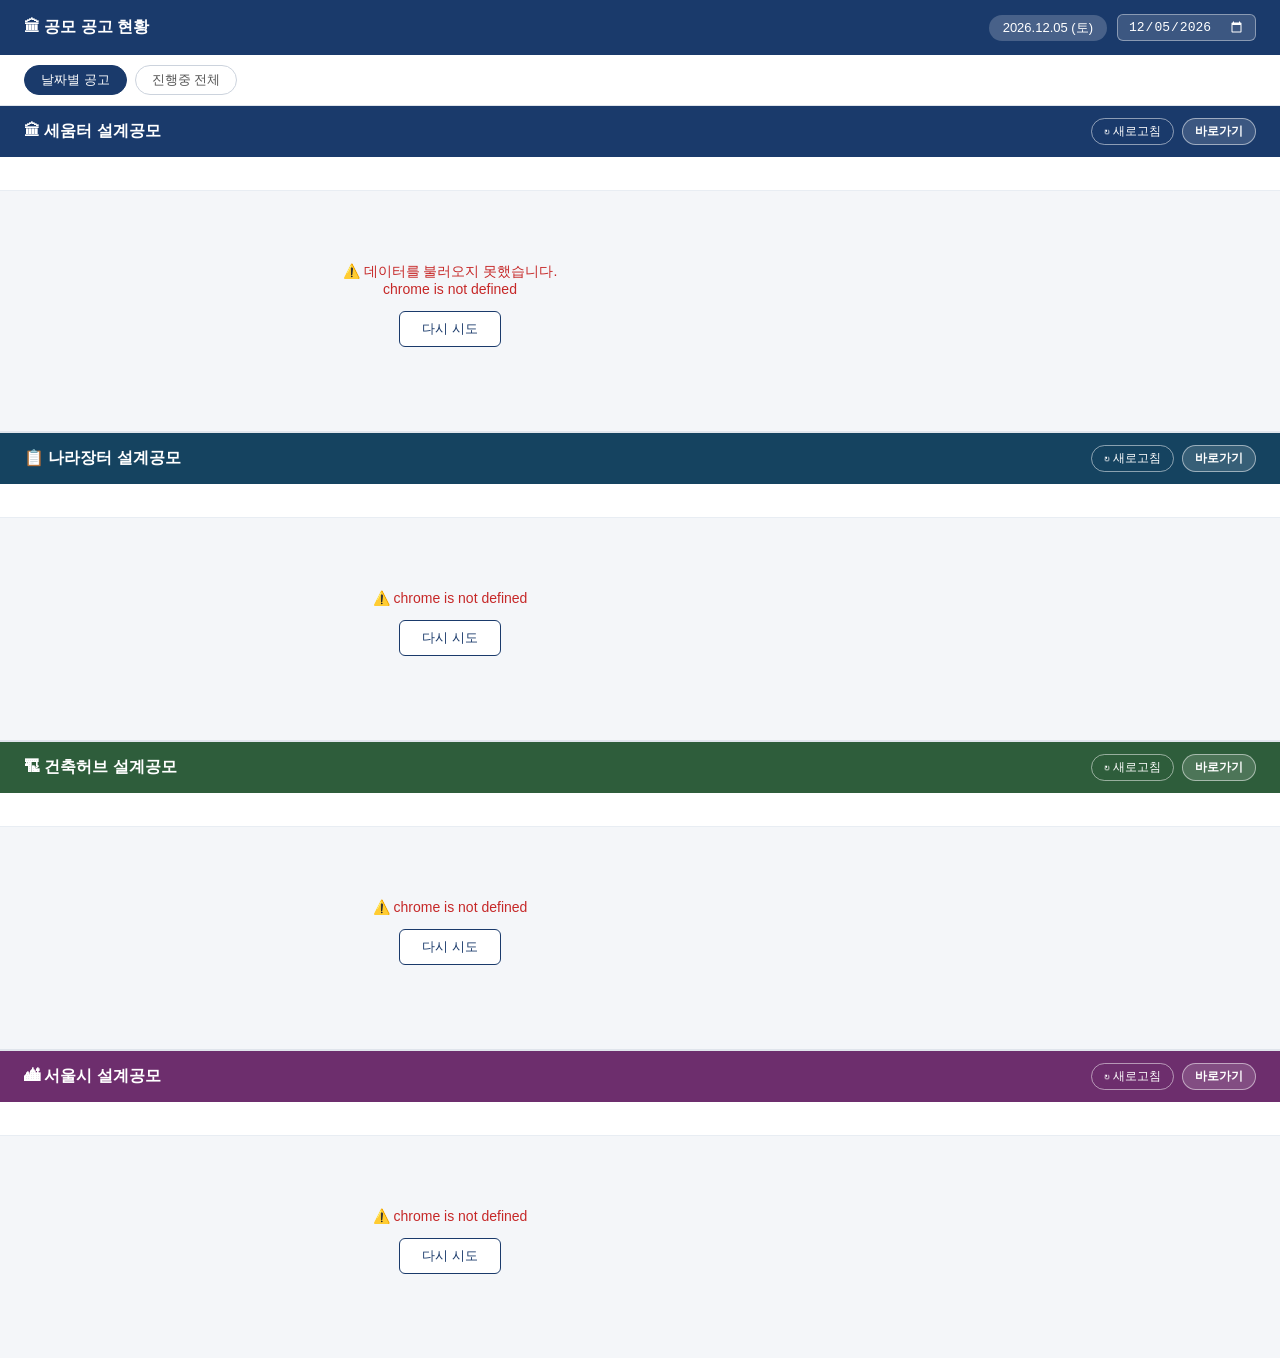
<file: 오늘 공고/index.html>
<!DOCTYPE html>
<html lang="ko">
<head>
  <meta charset="UTF-8">
  <title>세움터 오늘 공고</title>
  <style>
    * { box-sizing: border-box; margin: 0; padding: 0; }

    body {
      font-family: 'Apple SD Gothic Neo', 'Malgun Gothic', sans-serif;
      background: #f4f6f9;
      color: #333;
      min-height: 100vh;
    }

    header {
      background: #1a3a6b;
      color: white;
      padding: 14px 24px;
      display: flex;
      align-items: center;
      justify-content: space-between;
    }
    header h1 { font-size: 16px; font-weight: 700; }
    .date-badge {
      background: rgba(255,255,255,0.2);
      border-radius: 20px;
      padding: 4px 14px;
      font-size: 13px;
    }

    .controls {
      background: white;
      padding: 10px 24px;
      border-bottom: 1px solid #e0e5ec;
      display: flex;
      gap: 8px;
      align-items: center;
    }
    .tab-btn {
      padding: 5px 16px;
      border-radius: 20px;
      border: 1px solid #ccd3dd;
      background: white;
      font-size: 13px;
      cursor: pointer;
      color: #555;
    }
    .tab-btn.active { background: #1a3a6b; color: white; border-color: #1a3a6b; }
    .tab-btn:hover:not(.active) { background: #f0f3f8; }

    .refresh-btn {
      margin-left: auto;
      padding: 5px 14px;
      border-radius: 20px;
      border: 1px solid #1a3a6b;
      background: white;
      color: #1a3a6b;
      font-size: 13px;
      cursor: pointer;
    }
    .refresh-btn:hover { background: #f0f3f8; }

    .section-header {
      color: white;
      padding: 12px 24px;
      display: flex;
      align-items: center;
      justify-content: space-between;
    }
    .section-title { font-size: 16px; font-weight: 700; }
    .section-actions { display: flex; align-items: center; gap: 8px; }

    .section-refresh-btn {
      padding: 4px 12px;
      border-radius: 20px;
      border: 1px solid rgba(255,255,255,0.5);
      background: transparent;
      color: white;
      font-size: 12px;
      cursor: pointer;
      white-space: nowrap;
    }
    .section-refresh-btn:hover { background: rgba(255,255,255,0.15); }

    .site-link-btn {
      padding: 4px 12px;
      border-radius: 20px;
      border: 1px solid rgba(255,255,255,0.5);
      background: rgba(255,255,255,0.15);
      color: white;
      font-size: 12px;
      text-decoration: none;
      white-space: nowrap;
      font-weight: 600;
    }
    .site-link-btn:hover { background: rgba(255,255,255,0.3); }

    .summary {
      padding: 9px 24px;
      font-size: 13px;
      color: #666;
      background: white;
      border-bottom: 1px solid #e8edf3;
      min-height: 34px;
    }
    .summary strong { color: #1a3a6b; }

    .container { padding: 12px 24px 24px; max-width: 900px; }

    .card {
      background: white;
      border-radius: 10px;
      border: 1px solid #e0e5ec;
      margin-bottom: 10px;
      padding: 14px 18px;
      display: grid;
      grid-template-columns: 1fr auto;
      gap: 10px;
    }
    .card:hover { box-shadow: 0 2px 10px rgba(0,0,0,0.08); }

    .card-no { font-size: 11px; color: #aaa; margin-bottom: 4px; }
    .card-title { font-size: 15px; font-weight: 600; color: #1a2a4a; margin-bottom: 6px; line-height: 1.4; }
    .card-meta { display: flex; flex-wrap: wrap; gap: 8px; font-size: 12px; color: #666; }
    .card-meta span { display: flex; align-items: center; gap: 2px; }

    .tag { display: inline-block; padding: 2px 8px; border-radius: 10px; font-size: 11px; font-weight: 600; }
    .tag-open { background: #e8f5e9; color: #2e7d32; }
    .tag-soon { background: #fff3e0; color: #e65100; }
    .tag-closed { background: #fce4ec; color: #c62828; }

    .card-right {
      display: flex; flex-direction: column;
      align-items: flex-end; justify-content: space-between;
      gap: 8px; min-width: 80px;
    }
    .link-btn {
      display: inline-block; padding: 5px 14px;
      background: #1a3a6b; color: white;
      border-radius: 6px; font-size: 12px;
      text-decoration: none; white-space: nowrap;
    }
    .link-btn:hover { background: #0e2a55; }

    .d-day { font-size: 12px; font-weight: 700; color: white; padding: 2px 9px; border-radius: 10px; white-space: nowrap; }
    .d-near { background: #e53935; }
    .d-far  { background: #1976d2; }
    .d-done { background: #9e9e9e; }

    .loading, .empty, .error { text-align: center; padding: 60px 20px; color: #888; font-size: 14px; }
    .spinner { width: 32px; height: 32px; border: 3px solid #e0e5ec; border-top-color: #1a3a6b; border-radius: 50%; animation: spin 0.8s linear infinite; margin: 0 auto 14px; }
    @keyframes spin { to { transform: rotate(360deg); } }
    .error { color: #c62828; }
    .upload-done-btn {
      padding: 3px 9px;
      border-radius: 5px;
      border: 1px solid #ccd3dd;
      background: white;
      color: #888;
      font-size: 11px;
      cursor: pointer;
      white-space: nowrap;
    }
    .upload-done-btn.done {
      background: #e8f5e9;
      border-color: #a5d6a7;
      color: #2e7d32;
      font-weight: 600;
    }
    .upload-done-btn:hover:not(.done) { background: #f5f5f5; }

    .retry-btn { margin-top: 14px; padding: 8px 22px; border: 1px solid #1a3a6b; background: white; color: #1a3a6b; border-radius: 6px; font-size: 13px; cursor: pointer; }
  </style>
</head>
<body>

<!-- 날짜 선택 최상단 -->
<header>
  <h1>🏛 공모 공고 현황</h1>
  <div style="display:flex;align-items:center;gap:10px;">
    <span class="date-badge" id="today-label"></span>
    <input type="date" id="date-picker" style="font-size:13px;padding:4px 10px;border:1px solid rgba(255,255,255,0.4);border-radius:6px;background:rgba(255,255,255,0.15);color:white;cursor:pointer;color-scheme:dark;">
  </div>
</header>

<!-- 탭 컨트롤 (모든 섹션 공통) -->
<div class="controls">
  <button class="tab-btn active" data-filter="today">날짜별 공고</button>
  <button class="tab-btn" data-filter="all">진행중 전체</button>
</div>

<!-- 세움터 섹션 -->
<div class="section-header" style="background:#1a3a6b;">
  <span class="section-title">🏛 세움터 설계공모</span>
  <div class="section-actions">
    <button class="section-refresh-btn" id="refresh-btn">↻ 새로고침</button>
    <a class="site-link-btn" href="https://www.eais.go.kr/moct/awp/aia01/AWPAIA01L01" target="_blank">바로가기</a>
  </div>
</div>
<div class="summary" id="summary"></div>
<div class="container" id="container">
  <div class="loading"><div class="spinner"></div>불러오는 중...</div>
</div>

<!-- 나라장터 섹션 -->
<div style="border-top:2px solid #e0e5ec;">
  <div class="section-header" style="background:#154360;">
    <span class="section-title">📋 나라장터 설계공모</span>
    <div class="section-actions">
      <button class="section-refresh-btn" id="g2b-refresh">↻ 새로고침</button>
      <a class="site-link-btn" href="https://www.g2b.go.kr" target="_blank">바로가기</a>
    </div>
  </div>
  <div id="g2b-summary" style="padding:9px 24px;font-size:13px;color:#666;background:white;border-bottom:1px solid #e8edf3;min-height:34px;"></div>
  <div id="g2b-container" class="container">
    <div class="loading"><div class="spinner"></div>불러오는 중...</div>
  </div>
</div>

<!-- 건축허브 섹션 -->
<div style="border-top:2px solid #e0e5ec;">
  <div class="section-header" style="background:#2e5d3b;">
    <span class="section-title">🏗 건축허브 설계공모</span>
    <div class="section-actions">
      <button class="section-refresh-btn" id="hub-refresh">↻ 새로고침</button>
      <a class="site-link-btn" href="https://www.hub.go.kr/portal/dps/dsr/idx-dsr-selectDesignPbpPbancList.do?intYn=N" target="_blank">바로가기</a>
    </div>
  </div>
  <div id="hub-summary" style="padding:9px 24px;font-size:13px;color:#666;background:white;border-bottom:1px solid #e8edf3;min-height:34px;"></div>
  <div id="hub-container" class="container">
    <div class="loading"><div class="spinner"></div>불러오는 중...</div>
  </div>
</div>

<!-- 서울시 섹션 -->
<div style="border-top:2px solid #e0e5ec;">
  <div class="section-header" style="background:#6d2e6d;">
    <span class="section-title">🏙 서울시 설계공모</span>
    <div class="section-actions">
      <button class="section-refresh-btn" id="seoul-refresh">↻ 새로고침</button>
      <a class="site-link-btn" href="https://project.seoul.go.kr/view/viewListCptt.do" target="_blank">바로가기</a>
    </div>
  </div>
  <div id="seoul-summary" style="padding:9px 24px;font-size:13px;color:#666;background:white;border-bottom:1px solid #e8edf3;min-height:34px;"></div>
  <div id="seoul-container" class="container">
    <div class="loading"><div class="spinner"></div>불러오는 중...</div>
  </div>
</div>

<script src="popup.js"></script>
</body>
</html>
</file>
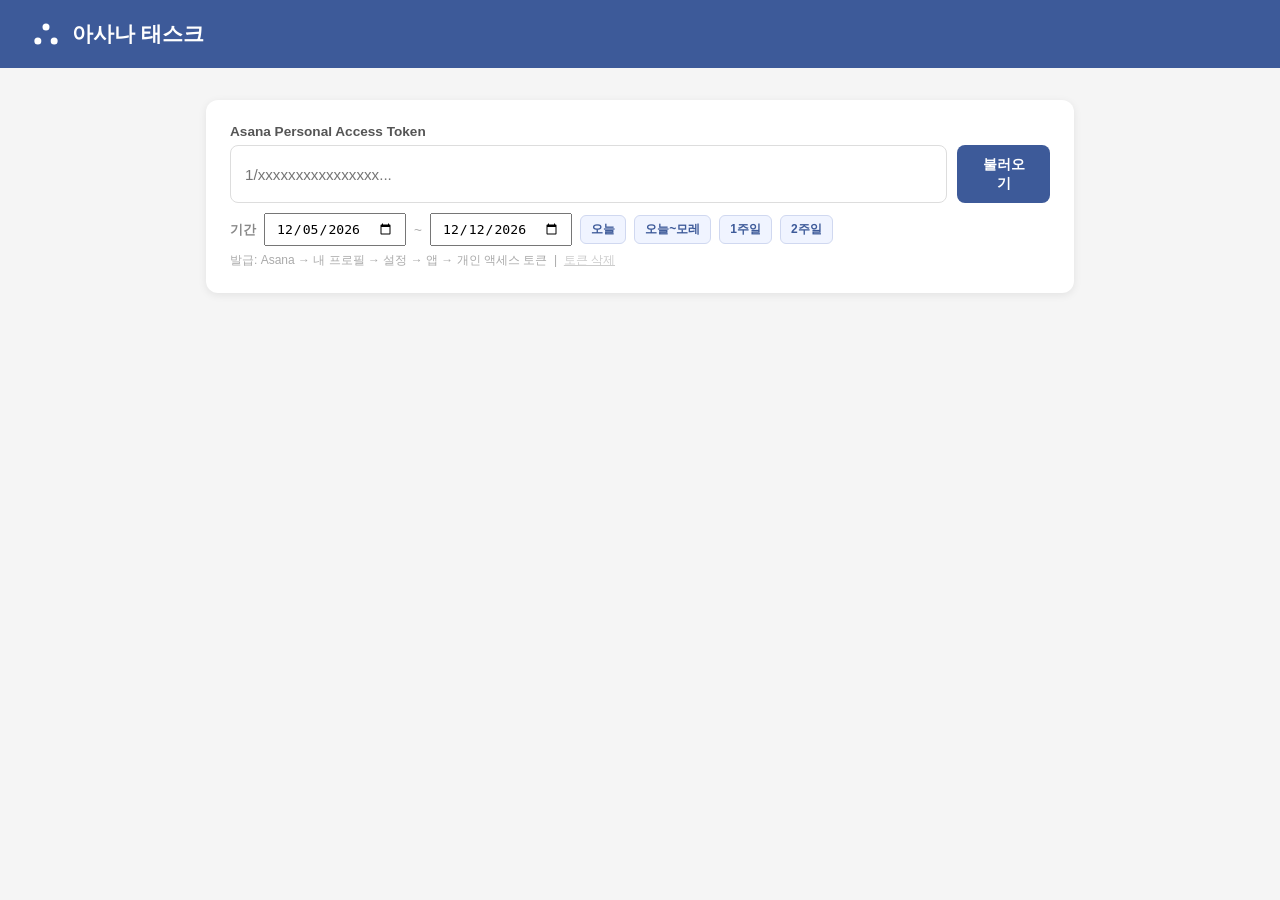
<file: asana_tasks.html>
<!DOCTYPE html>
<html lang="ko">
<head>
  <meta charset="UTF-8" />
  <meta name="viewport" content="width=device-width, initial-scale=1.0" />
  <title>아사나 태스크</title>
  <style>
    * { box-sizing: border-box; margin: 0; padding: 0; }
    body { font-family: 'Segoe UI', sans-serif; background: #f5f5f5; color: #222; }

    header {
      background: #3d5a99;
      color: white;
      padding: 20px 32px;
      display: flex;
      align-items: center;
      gap: 12px;
    }
    header h1 { font-size: 1.3rem; font-weight: 600; }

    .container { max-width: 900px; margin: 32px auto; padding: 0 16px; }

    .card {
      background: white;
      border-radius: 12px;
      padding: 24px;
      box-shadow: 0 2px 8px rgba(0,0,0,.08);
      margin-bottom: 20px;
    }

    label { font-size: .85rem; font-weight: 600; color: #555; display: block; margin-bottom: 6px; }

    input[type=text], input[type=password] {
      width: 100%;
      padding: 10px 14px;
      border: 1.5px solid #ddd;
      border-radius: 8px;
      font-size: .95rem;
      outline: none;
      transition: border .2s;
    }
    input:focus { border-color: #3d5a99; }

    button {
      padding: 10px 22px;
      border: none;
      border-radius: 8px;
      cursor: pointer;
      font-size: .9rem;
      font-weight: 600;
      transition: opacity .2s;
    }
    button:hover { opacity: .85; }
    button:disabled { opacity: .4; cursor: not-allowed; }

    .btn-primary { background: #3d5a99; color: white; }
    .btn-open    { background: #eee; color: #333; font-size: .82rem; padding: 7px 14px; }
    .btn-done    { background: #eee; color: #888; font-size: .8rem; padding: 5px 12px; border-radius: 20px; }
    .btn-done.completed { background: #4caf50; color: white; }

    .tabs {
      display: flex;
      gap: 4px;
      background: white;
      border-radius: 12px;
      padding: 6px;
      box-shadow: 0 2px 8px rgba(0,0,0,.08);
      margin-bottom: 20px;
    }
    .tab-btn {
      flex: 1;
      padding: 9px 0;
      border-radius: 8px;
      background: transparent;
      color: #888;
      font-size: .88rem;
      font-weight: 600;
      transition: background .15s, color .15s;
    }
    .tab-btn:hover { background: #f0f4ff; color: #3d5a99; opacity: 1; }
    .tab-btn.active { background: #3d5a99; color: white; }
    .tab-btn.incomplete-tab.active { background: #e84f4f; }
    .tab-btn.done-tab.active { background: #4caf50; }
    .tab-btn .count {
      display: inline-block;
      background: rgba(255,255,255,.25);
      color: inherit;
      font-size: .72rem;
      border-radius: 10px;
      padding: 1px 7px;
      margin-left: 5px;
    }
    .tab-btn:not(.active) .count { background: #eee; color: #999; }
    .tab-btn.incomplete-tab:not(.active) .count { background: #fde8e8; color: #e84f4f; }
    .tab-btn.done-tab:not(.active) .count { background: #e8f5e9; color: #4caf50; }

    .task-list { display: flex; flex-direction: column; gap: 14px; }

    .task-card {
      border: 1.5px solid #e8e8e8;
      border-radius: 10px;
      padding: 18px;
      background: #fafafa;
      transition: opacity .2s;
    }
    .task-card.completed { opacity: .55; background: #f5f5f5; }

    .task-header { display: flex; align-items: center; gap: 10px; margin-bottom: 10px; flex-wrap: wrap; }
    .task-name   { font-weight: 600; font-size: 1rem; flex: 1; }
    .task-name.completed { text-decoration: line-through; color: #aaa; }
    .task-date   { font-size: .78rem; color: #888; }

    .day-badge {
      font-size: .72rem;
      border-radius: 4px;
      padding: 2px 8px;
      white-space: nowrap;
    }
    .day-badge.today    { background: #3d5a99; color: white; }
    .day-badge.tomorrow { background: #5b8dee; color: white; }
    .day-badge.after    { background: #a0b4d6; color: white; }
    .day-badge.past     { background: #ccc; color: white; }

    /* 스코어러 ID 배지 */
    .scorer-id {
      display: inline-flex;
      align-items: center;
      gap: 5px;
      background: #fff3e0;
      border: 1px solid #ffb74d;
      border-radius: 6px;
      padding: 3px 10px;
      font-size: .8rem;
      font-weight: 700;
      color: #e65100;
    }
    .scorer-id-label { font-weight: 400; color: #aaa; font-size: .72rem; }

    .url-row {
      display: flex;
      align-items: center;
      gap: 8px;
      margin-bottom: 6px;
      flex-wrap: wrap;
    }
    .url-text {
      font-size: .8rem;
      color: #3d5a99;
      word-break: break-all;
      flex: 1;
    }

    .memo-row {
      margin-top: 10px;
      padding-top: 10px;
      border-top: 1px solid #eee;
    }
    .memo-input {
      width: 100%;
      padding: 8px 12px;
      border: 1.5px solid #eee;
      border-radius: 8px;
      font-size: .82rem;
      font-family: inherit;
      resize: vertical;
      min-height: 56px;
      outline: none;
      transition: border .2s;
      background: white;
    }
    .memo-input:focus { border-color: #3d5a99; }
    .memo-input::placeholder { color: #ccc; }

    .spinner {
      display: inline-block;
      width: 14px; height: 14px;
      border: 2px solid #ccc;
      border-top-color: #3d5a99;
      border-radius: 50%;
      animation: spin .7s linear infinite;
      vertical-align: middle;
      margin-right: 6px;
    }
    @keyframes spin { to { transform: rotate(360deg); } }

    .empty { text-align: center; color: #aaa; padding: 40px 0; font-size: .95rem; }
    .saved-token-hint { font-size: .75rem; color: #4caf50; margin-top: 6px; }
    .error-msg { font-size: .85rem; color: #e84f4f; margin-top: 8px; }
  </style>
</head>
<body>

<header>
  <svg width="28" height="28" viewBox="0 0 24 24" fill="none">
    <circle cx="12" cy="6" r="3" fill="white"/>
    <circle cx="5" cy="18" r="3" fill="white"/>
    <circle cx="19" cy="18" r="3" fill="white"/>
  </svg>
  <h1>아사나 태스크</h1>
</header>

<div class="container">

  <div class="card" id="tokenCard">
    <label>Asana Personal Access Token</label>
    <div style="display:flex;gap:10px;margin-top:4px;">
      <input type="password" id="tokenInput" placeholder="1/xxxxxxxxxxxxxxxx..." />
      <button class="btn-primary" onclick="loadTasks()" id="loadBtn">불러오기</button>
    </div>
    <div style="display:flex;align-items:center;gap:8px;margin-top:10px;flex-wrap:wrap;">
      <label style="margin:0;font-size:.82rem;color:#888;white-space:nowrap;">기간</label>
      <input type="date" id="dateFrom" style="padding:6px 10px;font-size:.82rem;width:auto;" />
      <span style="color:#aaa;font-size:.85rem;">~</span>
      <input type="date" id="dateTo" style="padding:6px 10px;font-size:.82rem;width:auto;" />
      <button onclick="setPreset(0,0)"  style="padding:5px 10px;font-size:.75rem;background:#f0f4ff;color:#3d5a99;border-radius:6px;border:1px solid #d0d8f0;">오늘</button>
      <button onclick="setPreset(0,2)"  style="padding:5px 10px;font-size:.75rem;background:#f0f4ff;color:#3d5a99;border-radius:6px;border:1px solid #d0d8f0;">오늘~모레</button>
      <button onclick="setPreset(0,6)"  style="padding:5px 10px;font-size:.75rem;background:#f0f4ff;color:#3d5a99;border-radius:6px;border:1px solid #d0d8f0;">1주일</button>
      <button onclick="setPreset(0,13)" style="padding:5px 10px;font-size:.75rem;background:#f0f4ff;color:#3d5a99;border-radius:6px;border:1px solid #d0d8f0;">2주일</button>
    </div>
    <p id="savedHint" class="saved-token-hint" style="display:none;">✅ 저장된 토큰이 자동으로 입력됐어요.</p>
    <p id="errorMsg" class="error-msg" style="display:none;"></p>
    <p style="font-size:.75rem;color:#aaa;margin-top:6px;">
      발급: Asana → 내 프로필 → 설정 → 앱 → 개인 액세스 토큰 &nbsp;|&nbsp;
      <a href="#" onclick="clearToken()" style="color:#ccc;font-size:.72rem;">토큰 삭제</a>
    </p>
  </div>

  <div class="tabs" id="tabBar" style="display:none;">
    <button class="tab-btn active"         onclick="switchTab('today')"      id="tab-today">오늘 <span class="count" id="cnt-today">0</span></button>
    <button class="tab-btn"                onclick="switchTab('preview')"    id="tab-preview">태스크 미리보기 <span class="count" id="cnt-preview">0</span></button>
    <button class="tab-btn incomplete-tab" onclick="switchTab('incomplete')" id="tab-incomplete">미완료 <span class="count" id="cnt-incomplete">0</span></button>
    <button class="tab-btn done-tab"       onclick="switchTab('done')"       id="tab-done">완료 <span class="count" id="cnt-done">0</span></button>
  </div>

  <div id="taskArea"></div>
</div>

<script>
  const ASANA_BASE = 'https://app.asana.com/api/1.0';
  let todayStr = '';
  let currentTab = 'today';

  // ── localStorage ─────────────────────────────────────────────
  const loadStates      = () => JSON.parse(localStorage.getItem('task_states') || '{}');
  const saveStates      = s  => localStorage.setItem('task_states', JSON.stringify(s));
  const loadStoredTasks = () => JSON.parse(localStorage.getItem('stored_tasks') || '[]');
  const saveStoredTasks = t  => localStorage.setItem('stored_tasks', JSON.stringify(t));

  // ── 날짜 유틸 ────────────────────────────────────────────────
  const isoDate = d => d.toISOString().slice(0,10);
  const addDays = (d,n) => { const r = new Date(d); r.setDate(r.getDate()+n); return r; };

  function setPreset(from, to) {
    const today = new Date();
    document.getElementById('dateFrom').value = isoDate(addDays(today, from));
    document.getElementById('dateTo').value   = isoDate(addDays(today, to));
  }

  function dayDiff(startOn) {
    if (!todayStr) todayStr = isoDate(new Date());
    return Math.round((new Date(startOn).getTime() - new Date(todayStr).getTime()) / 86400000);
  }

  // ── 스코어러 ID 추출 ─────────────────────────────────────────
  function extractScorerId(url) {
    const m = url.match(/scorer\.co\.kr\/competition\/(\d+)/);
    return m ? m[1] : null;
  }

  function extractUrls(text) {
    return (text || '').match(/https?:\/\/[^\s"'\]\)]+/g) || [];
  }

  // ── 초기화 ───────────────────────────────────────────────────
  window.addEventListener('DOMContentLoaded', () => {
    setPreset(0, 7);
    todayStr = isoDate(new Date());

    const saved = localStorage.getItem('asana_token');
    if (saved) {
      document.getElementById('tokenInput').value = saved;
      document.getElementById('savedHint').style.display = '';
    }
    const stored = loadStoredTasks();
    if (stored.length) {
      updateTabCounts();
      document.getElementById('tabBar').style.display = '';
      switchTab(currentTab);
    }
  });

  function clearToken() {
    localStorage.removeItem('asana_token');
    document.getElementById('tokenInput').value = '';
    document.getElementById('savedHint').style.display = 'none';
  }

  // ── Asana API ────────────────────────────────────────────────
  async function asanaGet(token, path, params = {}) {
    const url = new URL(ASANA_BASE + path);
    Object.entries(params).forEach(([k,v]) => url.searchParams.set(k, v));
    const res = await fetch(url, {
      headers: { 'Authorization': `Bearer ${token}` }
    });
    if (!res.ok) {
      const t = await res.text();
      throw new Error(`Asana API 오류 (${res.status}): ${t}`);
    }
    return res.json();
  }

  async function loadTasks() {
    const token = document.getElementById('tokenInput').value.trim();
    if (!token) { alert('토큰을 입력하세요.'); return; }

    const btn = document.getElementById('loadBtn');
    const errEl = document.getElementById('errorMsg');
    btn.disabled = true;
    btn.innerHTML = '<span class="spinner"></span>불러오는 중...';
    errEl.style.display = 'none';

    try {
      const dateFrom = document.getElementById('dateFrom').value || isoDate(new Date());
      const dateTo   = document.getElementById('dateTo').value   || dateFrom;

      // 날짜 범위 집합
      const from = new Date(dateFrom), to = new Date(dateTo);
      const targetDates = new Set();
      for (let d = new Date(from); d <= to; d.setDate(d.getDate()+1)) {
        targetDates.add(isoDate(new Date(d)));
      }

      // 사용자 정보
      const meBody = await asanaGet(token, '/users/me', { opt_fields: 'gid,name' });
      const userGid = meBody.data.gid;

      // 워크스페이스 목록
      const wsBody = await asanaGet(token, '/workspaces', { opt_fields: 'gid,name' });
      const workspaces = wsBody.data;

      const allTasks = [];
      for (const ws of workspaces) {
        let offset = null;
        while (true) {
          const params = {
            assignee: userGid,
            workspace: ws.gid,
            limit: 100,
            opt_fields: 'gid,name,notes,start_on,due_on,completed,permalink_url',
          };
          if (offset) params.offset = offset;

          const body = await asanaGet(token, '/tasks', params);
          const chunk = body.data || [];
          offset = body.next_page?.offset || null;

          for (const t of chunk) {
            if (t.completed) continue;
            const taskDate = t.start_on || t.due_on;
            if (!targetDates.has(taskDate)) continue;
            allTasks.push({
              gid: t.gid,
              name: t.name,
              start_on: taskDate,
              due_on: t.due_on,
              asana_url: t.permalink_url,
              description_urls: extractUrls(t.notes),
            });
          }
          if (!offset) break;
        }
      }

      localStorage.setItem('asana_token', token);
      document.getElementById('savedHint').style.display = '';

      mergeIntoStorage(allTasks);
      todayStr = isoDate(new Date());
      updateTabCounts();
      document.getElementById('tabBar').style.display = '';
      switchTab(currentTab);

    } catch(e) {
      errEl.textContent = '오류: ' + e.message;
      errEl.style.display = '';
    } finally {
      btn.disabled = false;
      btn.textContent = '불러오기';
    }
  }

  function mergeIntoStorage(newTasks) {
    const stored = loadStoredTasks();
    const map = Object.fromEntries(stored.map(t => [t.gid, t]));
    newTasks.forEach(t => { map[t.gid] = t; });
    saveStoredTasks(Object.values(map));
  }

  // ── 완료 토글 ─────────────────────────────────────────────────
  function toggleDone(gid) {
    const states = loadStates();
    states[gid] = states[gid] || {};
    states[gid].completed = !states[gid].completed;
    if (states[gid].completed) {
      states[gid].completed_date = isoDate(new Date());
    } else {
      delete states[gid].completed_date;
    }
    saveStates(states);
    updateTabCounts();
    switchTab(currentTab);
  }

  function saveMemo(gid, value) {
    const states = loadStates();
    states[gid] = states[gid] || {};
    states[gid].memo = value;
    saveStates(states);
  }

  // ── 탭 ───────────────────────────────────────────────────────
  function updateTabCounts() {
    const states = loadStates();
    const stored = loadStoredTasks();

    const todayCount   = stored.filter(t => dayDiff(t.start_on) === 0).length;
    const previewCount = stored.filter(t => dayDiff(t.start_on) > 0).length;
    const incomplete   = stored.filter(t => !states[t.gid]?.completed && dayDiff(t.start_on) < 0);
    const done         = stored.filter(t => !!states[t.gid]?.completed);

    document.getElementById('cnt-today').textContent      = todayCount;
    document.getElementById('cnt-preview').textContent    = previewCount;
    document.getElementById('cnt-incomplete').textContent = incomplete.length;
    document.getElementById('cnt-done').textContent       = done.length;
  }

  function switchTab(tab) {
    currentTab = tab;
    ['today','preview','incomplete','done'].forEach(id => {
      document.getElementById(`tab-${id}`).classList.toggle('active', id === tab);
    });

    const states = loadStates();
    const stored = loadStoredTasks();

    if (tab === 'today') {
      renderTasksFlat(stored.filter(t => dayDiff(t.start_on) === 0));
    } else if (tab === 'preview') {
      renderTasksPreview(stored.filter(t => dayDiff(t.start_on) > 0));
    } else if (tab === 'incomplete') {
      renderTasksFlat(stored.filter(t => !states[t.gid]?.completed && dayDiff(t.start_on) < 0));
    } else if (tab === 'done') {
      renderTasksDone(stored.filter(t => !!states[t.gid]?.completed));
    }
  }

  // ── 렌더링 ───────────────────────────────────────────────────
  const DAY_LABELS = ['오늘', '내일', '모레'];

  function renderTasksPreview(tasks) {
    const area = document.getElementById('taskArea');
    if (!tasks.length) {
      area.innerHTML = '<div class="card empty">예정된 업무가 없습니다.</div>';
      return;
    }
    const groups = {};
    tasks.forEach(t => {
      const d = t.start_on || '날짜 없음';
      if (!groups[d]) groups[d] = [];
      groups[d].push(t);
    });
    let html = '';
    Object.keys(groups).sort().forEach((dateKey, idx) => {
      const d = dayDiff(dateKey);
      const label = d === 1 ? '내일' : d === 2 ? '모레' : `${d}일 후`;
      const dateLabel = dateKey !== '날짜 없음'
        ? new Date(dateKey).toLocaleDateString('ko-KR', {month:'long', day:'numeric'})
        : '';
      const divider = idx > 0 ? `<hr style="border:none;border-top:2px solid #e0e8ff;margin:28px 0 20px;">` : '';
      html += `${divider}<p style="font-size:.9rem;font-weight:700;color:#3d5a99;margin-bottom:12px;display:flex;align-items:center;gap:8px;">
        <span style="background:#3d5a99;color:white;border-radius:6px;padding:3px 10px;font-size:.8rem;">${label}</span>
        <span style="color:#aaa;font-weight:400;font-size:.82rem;">${dateLabel}</span>
      </p>`;
      html += `<div class="task-list" style="margin-bottom:8px;">${groups[dateKey].map(t => taskHTML(t)).join('')}</div>`;
    });
    area.innerHTML = html;
  }

  function renderTasksDone(tasks) {
    const area = document.getElementById('taskArea');
    if (!tasks.length) {
      area.innerHTML = '<div class="card empty">완료된 업무가 없습니다.</div>';
      return;
    }
    const states = loadStates();
    const groups = {};
    tasks.forEach(t => {
      const d = states[t.gid]?.completed_date || '날짜 미기록';
      if (!groups[d]) groups[d] = [];
      groups[d].push(t);
    });
    const sortedDates = Object.keys(groups).sort((a, b) => {
      if (a === '날짜 미기록') return 1;
      if (b === '날짜 미기록') return -1;
      return b.localeCompare(a);
    });
    let html = '';
    sortedDates.forEach((dateKey, idx) => {
      const divider = idx > 0 ? `<hr style="border:none;border-top:2px solid #e8f5e9;margin:28px 0 20px;">` : '';
      let labelText = dateKey;
      if (dateKey !== '날짜 미기록') {
        const diff = Math.round((new Date(isoDate(new Date())).getTime() - new Date(dateKey).getTime()) / 86400000);
        if (diff === 0) labelText = '오늘';
        else if (diff === 1) labelText = '어제';
        else labelText = `${diff}일 전`;
      }
      const dateDisplay = dateKey !== '날짜 미기록'
        ? new Date(dateKey).toLocaleDateString('ko-KR', {month:'long', day:'numeric'})
        : '';
      html += `${divider}<p style="font-size:.9rem;font-weight:700;color:#4caf50;margin-bottom:12px;display:flex;align-items:center;gap:8px;">
        <span style="background:#4caf50;color:white;border-radius:6px;padding:3px 10px;font-size:.8rem;">✓ ${labelText}</span>
        <span style="color:#aaa;font-weight:400;font-size:.82rem;">${dateDisplay}</span>
      </p>`;
      html += `<div class="task-list" style="margin-bottom:8px;">${groups[dateKey].map(t => taskHTML(t)).join('')}</div>`;
    });
    area.innerHTML = html;
  }

  function renderTasksFlat(tasks) {
    const area = document.getElementById('taskArea');
    if (!tasks.length) {
      area.innerHTML = '<div class="card empty">업무가 없습니다. 🎉</div>';
      return;
    }
    const sorted = [...tasks].sort((a,b) => (a.start_on||'').localeCompare(b.start_on||''));
    area.innerHTML = `<div class="task-list">${sorted.map(t => taskHTML(t)).join('')}</div>`;
  }

  function taskHTML(t) {
    const states = loadStates();
    const state = states[t.gid] || {};
    const completed = !!state.completed;
    const memo = state.memo || '';

    const d = dayDiff(t.start_on);
    const badgeClass = d === 0 ? 'today' : d === 1 ? 'tomorrow' : d === 2 ? 'after' : 'past';
    const badgeText  = d >= 0 && d <= 2 ? DAY_LABELS[d] : (t.start_on || '');

    const urlsHTML = t.description_urls.map(url => {
      const scorerId = extractScorerId(url);
      return `
      <div style="margin-bottom:6px;">
        ${scorerId ? `<div style="margin-bottom:4px;"><span class="scorer-id" style="cursor:pointer;" onclick="openJeongri('${scorerId}','${escapeJs(t.name)}')"><span class="scorer-id-label">ID</span>${scorerId}</span></div>` : ''}
        <div class="url-row">
          <span class="url-text">${url}</span>
          <button class="btn-open" onclick="window.open('${escapeJs(url)}','_blank')">열기</button>
        </div>
      </div>`;
    }).join('') || '<p style="font-size:.8rem;color:#ccc;">description에 URL이 없습니다.</p>';

    return `
      <div class="task-card${completed ? ' completed' : ''}" id="task-${t.gid}">
        <div class="task-header">
          <span class="task-name${completed ? ' completed' : ''}">${escapeHtml(t.name)}</span>
          <span class="day-badge ${badgeClass}">${badgeText}</span>
          <span class="task-date">${t.start_on || ''}${t.due_on && t.due_on !== t.start_on ? ' ~ ' + t.due_on : ''}</span>
          ${t.asana_url ? `<button class="btn-open" onclick="window.open('${escapeJs(t.asana_url)}','_blank')">아사나</button>` : ''}
          <button class="btn-done${completed ? ' completed' : ''}" onclick="toggleDone('${t.gid}')">
            ${completed ? '✓ 완료' : '완료 표시'}
          </button>
        </div>
        ${urlsHTML}
        <div class="memo-row">
          <textarea class="memo-input" placeholder="메모를 입력하세요..."
            oninput="saveMemo('${t.gid}', this.value)"
          >${escapeHtml(memo)}</textarea>
        </div>
      </div>`;
  }

  function openJeongri(id, name) {
    const base = 'https://kyuri27.github.io/scorer-tools/공모결과정리도구.html';
    const url = `${base}?id=${encodeURIComponent(id)}&name=${encodeURIComponent(name)}`;
    window.open(url, '_blank');
  }

  function escapeJs(s)   { return (s||'').replace(/\\/g,'\\\\').replace(/'/g,"\\'").replace(/"/g,'\\"'); }
  function escapeHtml(s) { return (s||'').replace(/&/g,'&amp;').replace(/</g,'&lt;').replace(/>/g,'&gt;').replace(/"/g,'&quot;'); }

  document.getElementById('tokenInput').addEventListener('keydown', e => {
    if (e.key === 'Enter') loadTasks();
  });
</script>
</body>
</html>
</file>
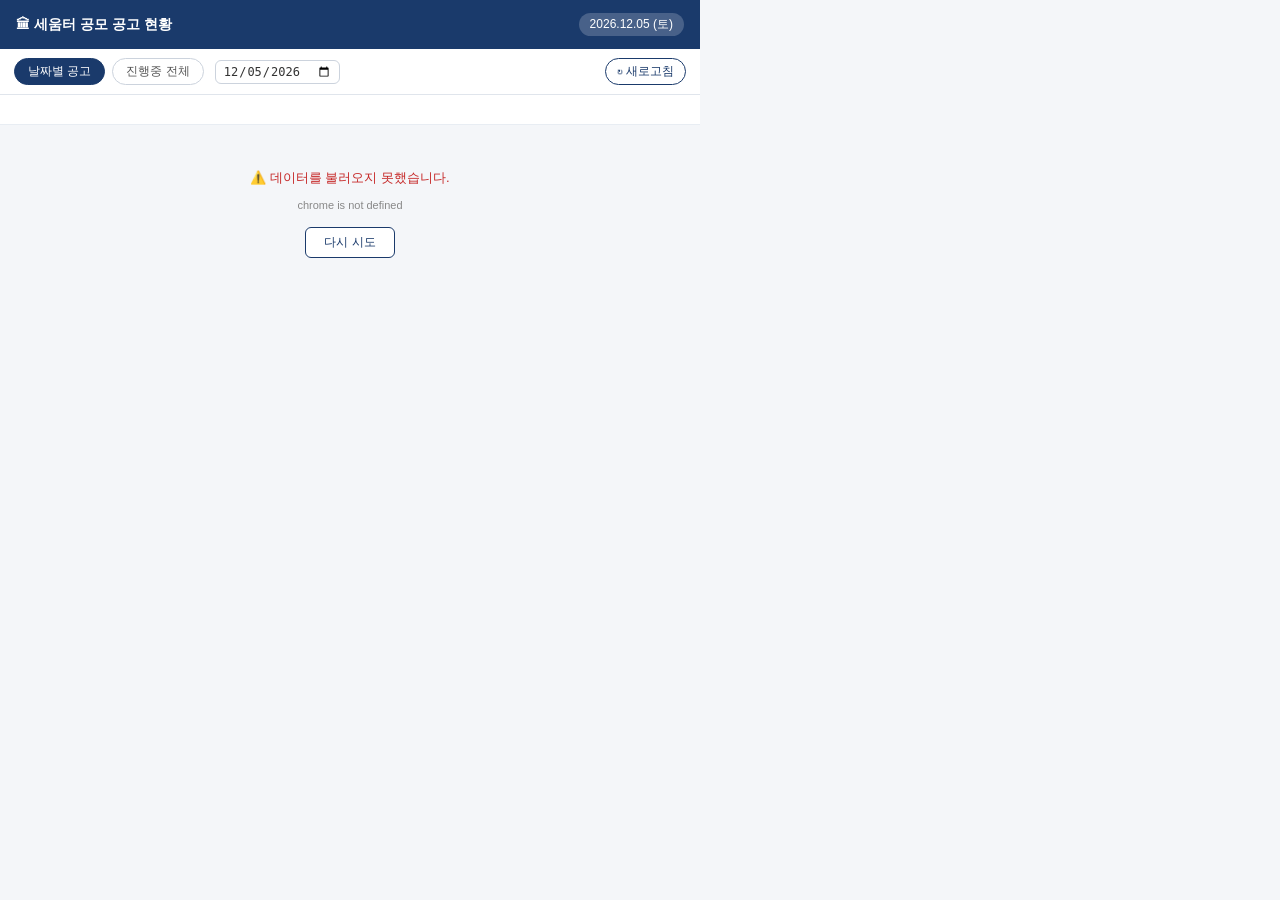
<file: 오늘 공고/popup.html>
<!DOCTYPE html>
<html lang="ko">
<head>
  <meta charset="UTF-8">
  <title>세움터 오늘 공고</title>
  <style>
    * { box-sizing: border-box; margin: 0; padding: 0; }

    body {
      font-family: 'Apple SD Gothic Neo', 'Malgun Gothic', sans-serif;
      background: #f4f6f9;
      color: #333;
      width: 700px;
      min-height: 120px;
    }

    header {
      background: #1a3a6b;
      color: white;
      padding: 13px 16px;
      display: flex;
      align-items: center;
      justify-content: space-between;
    }
    header h1 { font-size: 14px; font-weight: 700; }
    .date-badge {
      background: rgba(255,255,255,0.2);
      border-radius: 20px;
      padding: 3px 11px;
      font-size: 12px;
    }

    .controls {
      background: white;
      padding: 9px 14px;
      border-bottom: 1px solid #e0e5ec;
      display: flex;
      gap: 7px;
      align-items: center;
    }
    .tab-btn {
      padding: 4px 13px;
      border-radius: 20px;
      border: 1px solid #ccd3dd;
      background: white;
      font-size: 12px;
      cursor: pointer;
      color: #555;
    }
    .tab-btn.active { background: #1a3a6b; color: white; border-color: #1a3a6b; }
    .tab-btn:hover:not(.active) { background: #f0f3f8; }

    .refresh-btn {
      margin-left: auto;
      padding: 4px 11px;
      border-radius: 20px;
      border: 1px solid #1a3a6b;
      background: white;
      color: #1a3a6b;
      font-size: 12px;
      cursor: pointer;
    }
    .refresh-btn:hover { background: #f0f3f8; }

    .summary {
      padding: 7px 14px;
      font-size: 12px;
      color: #666;
      background: white;
      border-bottom: 1px solid #e8edf3;
      min-height: 30px;
    }
    .summary strong { color: #1a3a6b; }

    .container { padding: 8px 12px 14px; }

    .card {
      background: white;
      border-radius: 8px;
      border: 1px solid #e0e5ec;
      margin-bottom: 7px;
      padding: 11px 13px;
      display: grid;
      grid-template-columns: 1fr auto;
      gap: 8px;
    }
    .card:hover { box-shadow: 0 2px 8px rgba(0,0,0,0.07); }

    .card-no { font-size: 10px; color: #aaa; margin-bottom: 3px; }
    .card-title {
      font-size: 13px; font-weight: 600; color: #1a2a4a;
      margin-bottom: 5px; line-height: 1.4;
    }
    .card-meta {
      display: flex; flex-wrap: wrap; gap: 6px;
      font-size: 11px; color: #666;
    }
    .card-meta span { display: flex; align-items: center; gap: 2px; }

    .tag {
      display: inline-block;
      padding: 1px 7px; border-radius: 10px;
      font-size: 10px; font-weight: 600;
    }
    .tag-open { background: #e8f5e9; color: #2e7d32; }
    .tag-soon { background: #fff3e0; color: #e65100; }
    .tag-closed { background: #fce4ec; color: #c62828; }

    .card-right {
      display: flex; flex-direction: column;
      align-items: flex-end; justify-content: space-between;
      gap: 6px; min-width: 68px;
    }
    .link-btn {
      display: inline-block;
      padding: 4px 10px;
      background: #1a3a6b; color: white;
      border-radius: 5px; font-size: 11px;
      text-decoration: none; white-space: nowrap;
      cursor: pointer; border: none;
    }
    .link-btn:hover { background: #0e2a55; }

    .d-day {
      font-size: 11px; font-weight: 700;
      color: white; padding: 2px 7px;
      border-radius: 10px; white-space: nowrap;
    }
    .d-near { background: #e53935; }
    .d-far  { background: #1976d2; }
    .d-done { background: #9e9e9e; }

    .loading, .empty, .error {
      text-align: center; padding: 36px 20px;
      color: #888; font-size: 13px;
    }
    .spinner {
      width: 26px; height: 26px;
      border: 3px solid #e0e5ec;
      border-top-color: #1a3a6b;
      border-radius: 50%;
      animation: spin 0.8s linear infinite;
      margin: 0 auto 10px;
    }
    @keyframes spin { to { transform: rotate(360deg); } }
    .error { color: #c62828; }

    .error-help {
      margin-top: 10px;
      font-size: 11px;
      color: #888;
      line-height: 1.6;
    }
    .error-help a { color: #1a3a6b; }

    .retry-btn {
      margin-top: 12px;
      padding: 6px 18px;
      border: 1px solid #1a3a6b;
      background: white; color: #1a3a6b;
      border-radius: 6px; font-size: 12px;
      cursor: pointer;
    }
  </style>
</head>
<body>

<header>
  <h1>🏛 세움터 공모 공고 현황</h1>
  <span class="date-badge" id="today-label"></span>
</header>

<div class="controls">
  <button class="tab-btn active" data-filter="today">날짜별 공고</button>
  <button class="tab-btn" data-filter="all">진행중 전체</button>
  <input type="date" id="date-picker" style="margin-left:4px;font-size:12px;padding:3px 7px;border:1px solid #ccd3dd;border-radius:6px;color:#333;cursor:pointer;">
  <button class="refresh-btn" id="refresh-btn">↻ 새로고침</button>
</div>

<div class="summary" id="summary"></div>
<div class="container" id="container">
  <div class="loading"><div class="spinner"></div>불러오는 중...</div>
</div>

<script src="popup.js"></script>
</body>
</html>
</file>
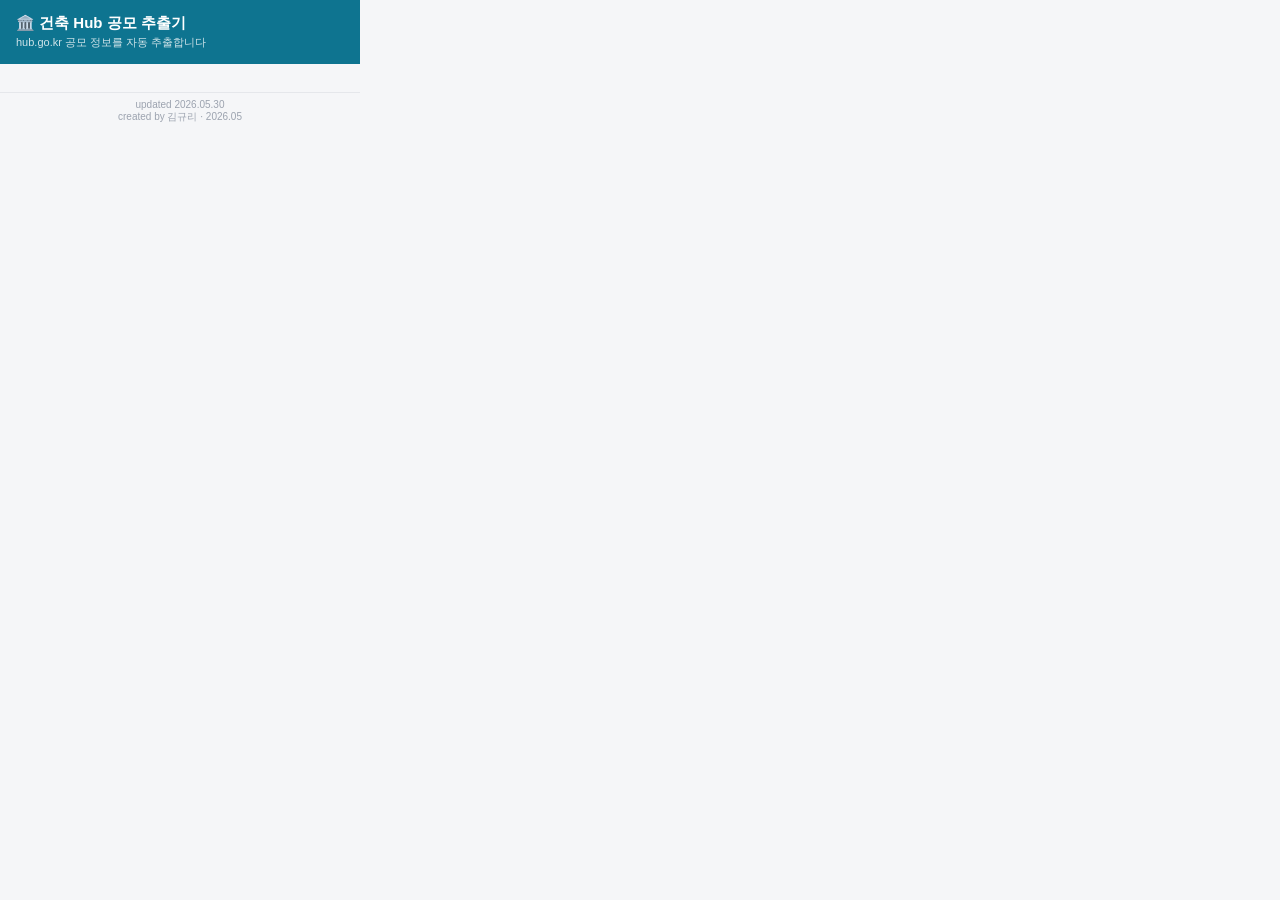
<file: 건축 hub 공모 추출기/hub_ext/popup.html>
<!DOCTYPE html>
<html lang="ko">
<head>
<meta charset="UTF-8">
<link rel="stylesheet" href="popup.css">
</head>
<body>
<div class="header">
  <div class="header-row">
    <div>
      <h1>🏛️ 건축 Hub 공모 추출기</h1>
      <p>hub.go.kr 공모 정보를 자동 추출합니다</p>
    </div>
  </div>
</div>
<div class="body">
  <div id="main"></div>
</div>
<div class="footer">
  <div>updated <span id="buildDate"></span></div>
  <div>created by 김규리 · 2026.05</div>
</div>
<script src="popup.js"></script>
</body>
</html>
</file>
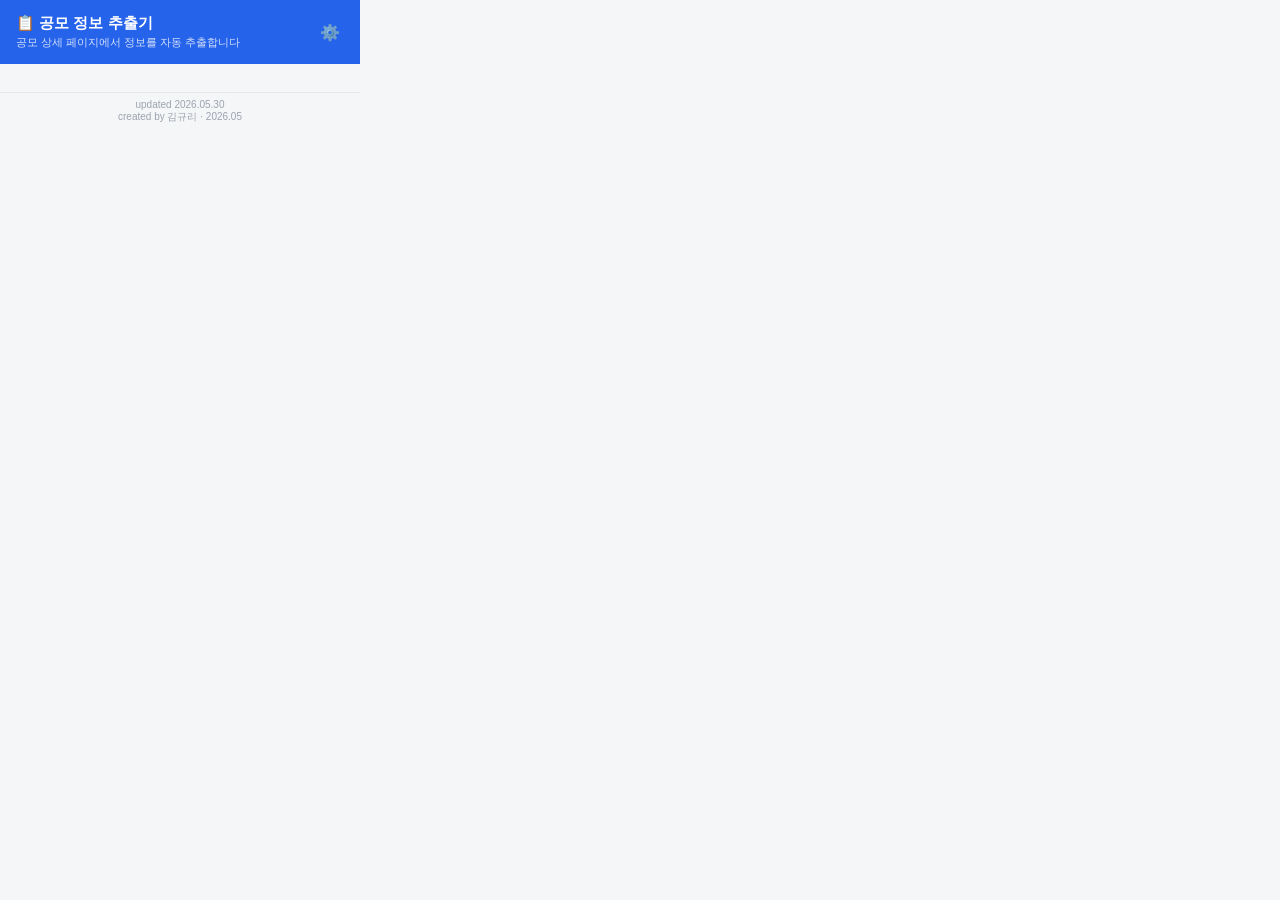
<file: 통합 공모 추출기/unified_ext/popup.html>
<!DOCTYPE html>
<html lang="ko">
<head>
<meta charset="UTF-8">
<link rel="stylesheet" href="popup.css">
</head>
<body>
<div class="header" id="siteHeader">
  <div class="header-row">
    <div>
      <h1 id="headerTitle">📋 공모 정보 추출기</h1>
      <p id="headerSub">공모 상세 페이지에서 정보를 자동 추출합니다</p>
    </div>
    <button class="icon-btn" id="settingsBtn" title="API 키 설정">⚙️</button>
  </div>
</div>
<div id="settingsPanel" class="settings-panel hidden">
  <div class="settings-label">Gemini API 키</div>
  <div class="settings-row">
    <input type="password" id="apiKeyInput" placeholder="API 키 입력" />
    <button class="save-btn" id="saveApiKeyBtn">저장</button>
  </div>
  <div id="apiKeyStatus" class="api-key-status"></div>
</div>
<div class="body">
  <div id="main"></div>
</div>
<div class="footer">
  <div>updated <span id="buildDate"></span></div>
  <div>created by 김규리 · 2026.05</div>
</div>
<script src="popup.js"></script>
</body>
</html>
</file>
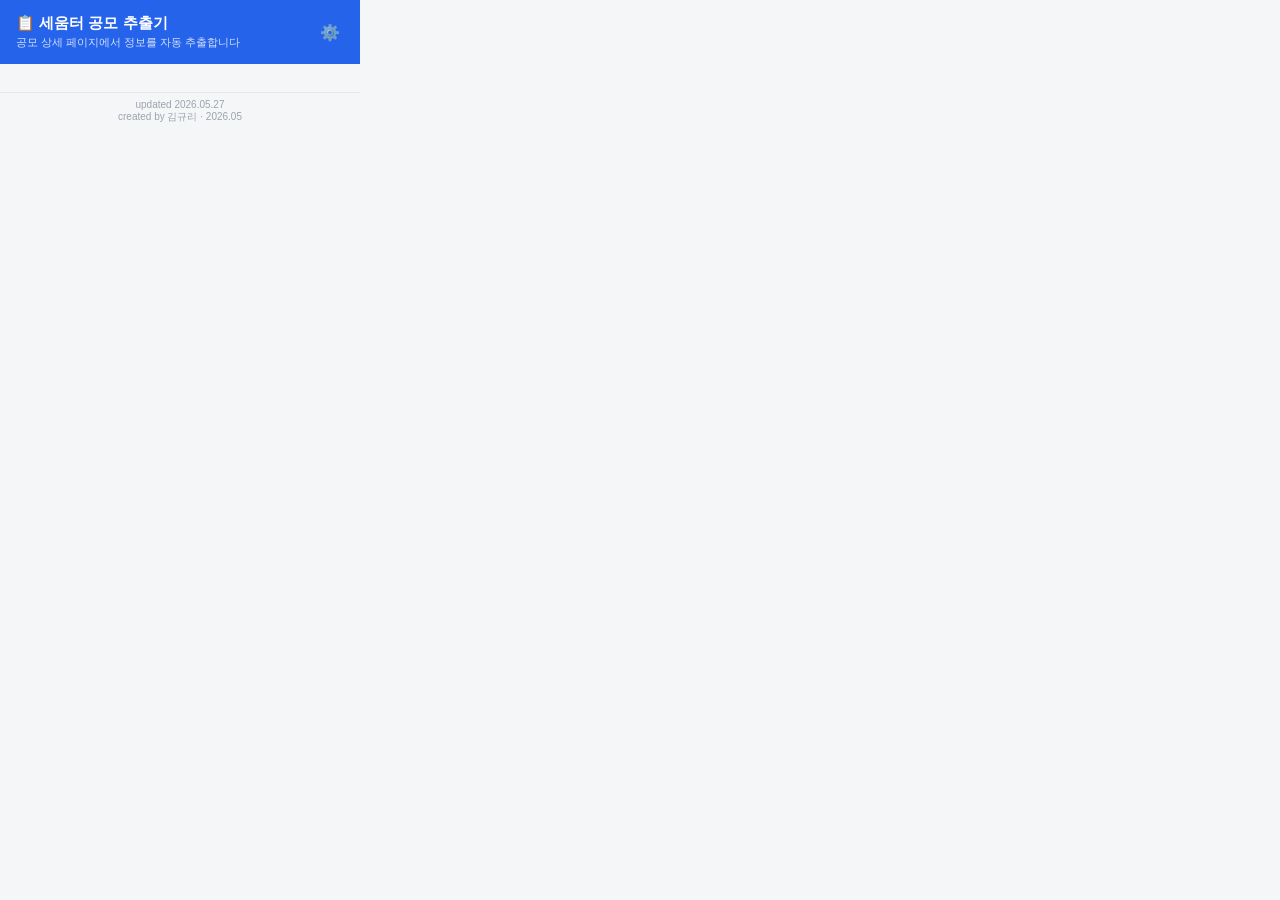
<file: 세움터 공모 추출기/seumter_ext/seumter_ext/popup.html>
<!DOCTYPE html>
<html lang="ko">
<head>
<meta charset="UTF-8">
<link rel="stylesheet" href="popup.css">
</head>
<body>
<div class="header">
  <div class="header-row">
    <div>
      <h1>📋 세움터 공모 추출기</h1>
      <p>공모 상세 페이지에서 정보를 자동 추출합니다</p>
    </div>
    <button class="icon-btn" id="settingsBtn" title="API 키 설정">⚙️</button>
  </div>
</div>
<div id="settingsPanel" class="settings-panel hidden">
  <div class="settings-label">Gemini API 키</div>
  <div class="settings-row">
    <input type="password" id="apiKeyInput" placeholder="API 키 입력" />
    <button class="save-btn" id="saveApiKeyBtn">저장</button>
  </div>
  <div id="apiKeyStatus" class="api-key-status"></div>
</div>
<div class="body">
  <div id="main"></div>
</div>
<div class="footer">
  <div>updated <span id="buildDate"></span></div>
  <div>created by 김규리 · 2026.05</div>
</div>
<script src="popup.js"></script>
</body>
</html>
</file>
<file: 건축 hub 공모 추출기/hub_ext/popup.css>
* { box-sizing: border-box; margin: 0; padding: 0; }
body {
  font-family: -apple-system, BlinkMacSystemFont, "Segoe UI", "Noto Sans KR", sans-serif;
  width: 360px; min-height: 200px;
  background: #f5f6f8; color: #1a1a1a; font-size: 13px;
}

/* ── 헤더 ── */
.header {
  background: #0e7490; color: white; padding: 14px 16px;
}
.header-row { display: flex; justify-content: space-between; align-items: center; }
.header h1 { font-size: 15px; font-weight: 600; }
.header p { font-size: 11px; opacity: 0.8; margin-top: 2px; }

/* ── 본문 / 푸터 ── */
.body { padding: 14px; }
.footer {
  text-align: center; font-size: 10px; color: #9ca3af;
  padding: 6px 0 8px; border-top: 1px solid #e5e7eb;
}

/* ── 버튼 ── */
button {
  width: 100%; padding: 10px; background: #0e7490; color: white;
  border: none; border-radius: 6px; cursor: pointer; font-size: 14px;
  font-weight: 500; font-family: inherit;
}
button:hover { background: #0c6478; }
button:disabled { background: #d1d5db; cursor: not-allowed; }
button.secondary { background: #6b7280; }
button.secondary:hover { background: #4b5563; }
button.green { background: #10b981; }
button.green:hover { background: #059669; }

/* ── 상태 메시지 ── */
.status {
  margin-top: 10px; padding: 8px 10px; border-radius: 6px;
  font-size: 12px; line-height: 1.5;
}
.status.error   { background: #fee2e2; color: #991b1b; }
.status.success { background: #ccfbf1; color: #134e4a; }

/* ── 결과 섹션 ── */
.result-section { margin-top: 12px; }
.result-section h3 {
  font-size: 12px; font-weight: 600; color: #374151;
  margin-bottom: 6px; padding-bottom: 4px;
  border-bottom: 1px solid #e5e7eb;
}
.field { margin-bottom: 5px; }
.field .key { color: #6b7280; font-size: 11px; }
.field .val { font-weight: 500; font-size: 12px; word-break: break-all; }

/* ── 심사위원 ── */
.judge-item {
  background: white; padding: 6px 8px; border-radius: 4px;
  margin-bottom: 4px; border: 1px solid #e5e7eb; font-size: 11px;
}
.judge-item .name { font-weight: 600; }
.judge-item .sub  { color: #6b7280; }
.pill {
  display: inline-block; padding: 1px 6px; border-radius: 8px;
  font-size: 10px; font-weight: 500; margin-left: 4px;
}
.pill-external { background: #ccfbf1; color: #0f766e; }
.pill-reserve  { background: #fef3c7; color: #92400e; }

/* ── 수상작품 ── */
.award-item {
  display: flex; gap: 8px; align-items: flex-start;
  background: white; padding: 8px; border-radius: 6px;
  border: 1px solid #e5e7eb; margin-bottom: 6px;
}
.award-thumb {
  width: 72px; height: 54px; object-fit: cover;
  border-radius: 4px; flex-shrink: 0;
}
.award-info { flex: 1; }
.award-type    { font-weight: 600; font-size: 12px; color: #0e7490; }
.award-office  { font-size: 12px; margin-top: 2px; }
.award-designer { font-size: 11px; color: #6b7280; margin-top: 2px; }

/* ── 미지원 안내 ── */
.not-supported { padding: 20px; text-align: center; color: #6b7280; }
.not-supported .icon { font-size: 32px; margin-bottom: 8px; }

/* ── 스피너 ── */
.spinner {
  display: inline-block; width: 12px; height: 12px;
  border: 2px solid #99f6e4; border-top-color: #0e7490;
  border-radius: 50%; animation: spin 0.8s linear infinite;
  vertical-align: middle; margin-right: 4px;
}
@keyframes spin { to { transform: rotate(360deg); } }

/* ── 액션 버튼 묶음 ── */
.actions { display: flex; gap: 6px; margin-top: 8px; }
.actions button { font-size: 12px; padding: 7px; }

/* ── 토스트 ── */
.toast {
  position: fixed; bottom: 40px; left: 50%; transform: translateX(-50%);
  background: #1e293b; color: white; padding: 8px 14px;
  border-radius: 8px; font-size: 12px; white-space: pre-line;
  z-index: 9999; opacity: 0.95; pointer-events: none;
}
</file>
<file: 통합 공모 추출기/unified_ext/popup.css>
* { box-sizing: border-box; margin: 0; padding: 0; }
body {
  font-family: -apple-system, BlinkMacSystemFont, "Segoe UI", "Noto Sans KR", sans-serif;
  width: 360px; min-height: 200px;
  background: #f5f6f8; color: #1a1a1a; font-size: 13px;
}

/* ── 헤더 (사이트별 색상은 JS에서 inline style로 적용) ── */
.header {
  background: #2563eb; color: white; padding: 14px 16px;
}
.header-row { display: flex; justify-content: space-between; align-items: center; }
.header h1 { font-size: 15px; font-weight: 600; }
.header p { font-size: 11px; opacity: 0.8; margin-top: 2px; }
.icon-btn {
  width: auto; background: transparent; border: none;
  font-size: 16px; cursor: pointer; padding: 2px 4px; opacity: 0.8;
}
.icon-btn:hover { opacity: 1; background: transparent; }

/* ── 설정 패널 ── */
.settings-panel {
  background: #f0f4ff; border-bottom: 1px solid #c7d7fd;
  padding: 10px 14px;
}
.settings-panel.hidden { display: none; }
.settings-label { font-size: 11px; color: #374151; margin-bottom: 6px; font-weight: 500; }
.settings-row { display: flex; gap: 6px; }
.settings-row input {
  flex: 1; padding: 6px 8px; border: 1px solid #c7d7fd;
  border-radius: 5px; font-size: 12px; font-family: inherit;
}
.save-btn {
  width: auto; padding: 6px 12px; font-size: 12px;
  background: #2563eb; color: white; border-radius: 5px;
  border: none; cursor: pointer;
}
.save-btn:hover { background: #1d4ed8; }
.api-key-status { font-size: 11px; margin-top: 5px; color: #166534; }

/* ── 본문 / 푸터 ── */
.body { padding: 14px; }
.footer {
  text-align: center;
  font-size: 10px;
  color: #9ca3af;
  padding: 6px 0 8px;
  border-top: 1px solid #e5e7eb;
}

/* ── 버튼 ── */
button {
  width: 100%; padding: 10px; background: #2563eb; color: white;
  border: none; border-radius: 6px; cursor: pointer; font-size: 14px;
  font-weight: 500; font-family: inherit;
}
button:hover { background: #1d4ed8; }
button:disabled { background: #d1d5db; cursor: not-allowed; }
button.green  { background: #10b981; }
button.green:hover  { background: #059669; }
button.blue   { background: #2563eb; }
button.blue:hover   { background: #1d4ed8; }
button.secondary { background: #6b7280; color: white; }
button.secondary:hover { background: #4b5563; }

/* G2B 모드: 기본 버튼을 초록으로 */
body[data-mode="g2b"] button:not(.blue):not(.secondary) { background: #059669; }
body[data-mode="g2b"] button:not(.blue):not(.secondary):hover { background: #047857; }
body[data-mode="g2b"] button:disabled { background: #d1d5db; }

/* ── 상태 메시지 ── */
.status {
  margin-top: 10px; padding: 8px 10px; border-radius: 6px;
  font-size: 12px; line-height: 1.5;
}
.status.error { background: #fee2e2; color: #991b1b; }
.status.success { background: #dcfce7; color: #166534; }

/* ── 결과 섹션 ── */
.result-section { margin-top: 12px; }
.result-section h3 {
  font-size: 12px; font-weight: 600; color: #374151;
  margin-bottom: 6px; padding-bottom: 4px;
  border-bottom: 1px solid #e5e7eb;
}
.field { margin-bottom: 5px; }
.field .key { color: #6b7280; font-size: 11px; }
.field .val { font-weight: 500; font-size: 12px; word-break: break-all; }

/* ── 심사위원 ── */
.judge-item {
  background: white; padding: 6px 8px; border-radius: 4px;
  margin-bottom: 4px; border: 1px solid #e5e7eb; font-size: 11px;
}
.judge-item .name { font-weight: 600; }
.judge-item .sub { color: #6b7280; }
.pill {
  display: inline-block; padding: 1px 6px; border-radius: 8px;
  font-size: 10px; font-weight: 500; margin-left: 4px;
}
.pill-external { background: #dbeafe; color: #1e40af; }
.pill-reserve  { background: #fef3c7; color: #92400e; }

/* ── 수상작품 ── */
.award-item {
  display: flex; gap: 8px; align-items: flex-start;
  background: white; padding: 8px; border-radius: 6px;
  border: 1px solid #e5e7eb; margin-bottom: 6px;
}
.award-thumb {
  width: 72px; height: 54px; object-fit: cover;
  border-radius: 4px; flex-shrink: 0;
}
.award-info { flex: 1; }
.award-type { font-weight: 600; font-size: 12px; color: #2563eb; }
.award-office { font-size: 12px; margin-top: 2px; }
.award-designer { font-size: 11px; color: #6b7280; margin-top: 2px; }

/* ── 나라장터 첨부파일 ── */
.file-item {
  background: white; padding: 6px 8px; border-radius: 4px;
  margin-bottom: 4px; border: 1px solid #e5e7eb;
}
.file-item .file-cat { font-size: 10px; color: #059669; font-weight: 600; }
.file-item .file-name { font-size: 11px; color: #374151; margin-top: 2px; word-break: break-all; }

/* ── 미지원 사이트 안내 ── */
.not-supported { padding: 20px; text-align: center; color: #6b7280; }
.not-supported .icon { font-size: 32px; margin-bottom: 8px; }

/* ── 스피너 ── */
.spinner {
  display: inline-block; width: 12px; height: 12px;
  border: 2px solid #93c5fd; border-top-color: #2563eb;
  border-radius: 50%; animation: spin 0.8s linear infinite;
  vertical-align: middle; margin-right: 4px;
}
body[data-mode="g2b"] .spinner {
  border-color: #6ee7b7; border-top-color: #059669;
}
@keyframes spin { to { transform: rotate(360deg); } }

/* ── 액션 버튼 묶음 ── */
.actions { display: flex; gap: 6px; margin-top: 8px; }
.actions button { font-size: 12px; padding: 7px; }
</file>
<file: 세움터 공모 추출기/seumter_ext/seumter_ext/popup.css>
* { box-sizing: border-box; margin: 0; padding: 0; }
body {
  font-family: -apple-system, BlinkMacSystemFont, "Segoe UI", "Noto Sans KR", sans-serif;
  width: 360px; min-height: 200px;
  background: #f5f6f8; color: #1a1a1a; font-size: 13px;
}
.header {
  background: #2563eb; color: white; padding: 14px 16px;
}
.header-row { display: flex; justify-content: space-between; align-items: center; }
.header h1 { font-size: 15px; font-weight: 600; }
.header p { font-size: 11px; opacity: 0.8; margin-top: 2px; }
.icon-btn {
  width: auto; background: transparent; border: none;
  font-size: 16px; cursor: pointer; padding: 2px 4px; opacity: 0.8;
}
.icon-btn:hover { opacity: 1; background: transparent; }

.settings-panel {
  background: #f0f4ff; border-bottom: 1px solid #c7d7fd;
  padding: 10px 14px;
}
.settings-panel.hidden { display: none; }
.settings-label { font-size: 11px; color: #374151; margin-bottom: 6px; font-weight: 500; }
.settings-row { display: flex; gap: 6px; }
.settings-row input {
  flex: 1; padding: 6px 8px; border: 1px solid #c7d7fd;
  border-radius: 5px; font-size: 12px; font-family: inherit;
}
.save-btn {
  width: auto; padding: 6px 12px; font-size: 12px;
  background: #2563eb; color: white; border-radius: 5px;
}
.save-btn:hover { background: #1d4ed8; }
.api-key-status { font-size: 11px; margin-top: 5px; color: #166534; }

button.secondary {
  background: #6b7280; color: white;
}
button.secondary:hover { background: #4b5563; }
.body { padding: 14px; }
.footer {
  text-align: center;
  font-size: 10px;
  color: #9ca3af;
  padding: 6px 0 8px;
  border-top: 1px solid #e5e7eb;
}

button {
  width: 100%; padding: 10px; background: #2563eb; color: white;
  border: none; border-radius: 6px; cursor: pointer; font-size: 14px;
  font-weight: 500; font-family: inherit;
}
button:hover { background: #1d4ed8; }
button:disabled { background: #d1d5db; cursor: not-allowed; }
button.green { background: #10b981; }
button.green:hover { background: #059669; }

.status {
  margin-top: 10px; padding: 8px 10px; border-radius: 6px;
  font-size: 12px; line-height: 1.5;
}
.status.error { background: #fee2e2; color: #991b1b; }
.status.success { background: #dcfce7; color: #166534; }

.result-section { margin-top: 12px; }
.result-section h3 {
  font-size: 12px; font-weight: 600; color: #374151;
  margin-bottom: 6px; padding-bottom: 4px;
  border-bottom: 1px solid #e5e7eb;
}
.field { margin-bottom: 5px; }
.field .key { color: #6b7280; font-size: 11px; }
.field .val { font-weight: 500; font-size: 12px; word-break: break-all; }

.judge-item {
  background: white; padding: 6px 8px; border-radius: 4px;
  margin-bottom: 4px; border: 1px solid #e5e7eb; font-size: 11px;
}
.judge-item .name { font-weight: 600; }
.judge-item .sub { color: #6b7280; }

.pill {
  display: inline-block; padding: 1px 6px; border-radius: 8px;
  font-size: 10px; font-weight: 500; margin-left: 4px;
}
.pill-external { background: #dbeafe; color: #1e40af; }
.pill-reserve  { background: #fef3c7; color: #92400e; }

.not-seumter { padding: 20px; text-align: center; color: #6b7280; }
.not-seumter .icon { font-size: 32px; margin-bottom: 8px; }

.spinner {
  display: inline-block; width: 12px; height: 12px;
  border: 2px solid #93c5fd; border-top-color: #2563eb;
  border-radius: 50%; animation: spin 0.8s linear infinite;
  vertical-align: middle; margin-right: 4px;
}
@keyframes spin { to { transform: rotate(360deg); } }

.actions { display: flex; gap: 6px; margin-top: 8px; }
.actions button { font-size: 12px; padding: 7px; }

.award-item {
  display: flex; gap: 8px; align-items: flex-start;
  background: white; padding: 8px; border-radius: 6px;
  border: 1px solid #e5e7eb; margin-bottom: 6px;
}
.award-thumb {
  width: 72px; height: 54px; object-fit: cover;
  border-radius: 4px; flex-shrink: 0;
}
.award-info { flex: 1; }
.award-type { font-weight: 600; font-size: 12px; color: #2563eb; }
.award-office { font-size: 12px; margin-top: 2px; }
.award-designer { font-size: 11px; color: #6b7280; margin-top: 2px; }
</file>
